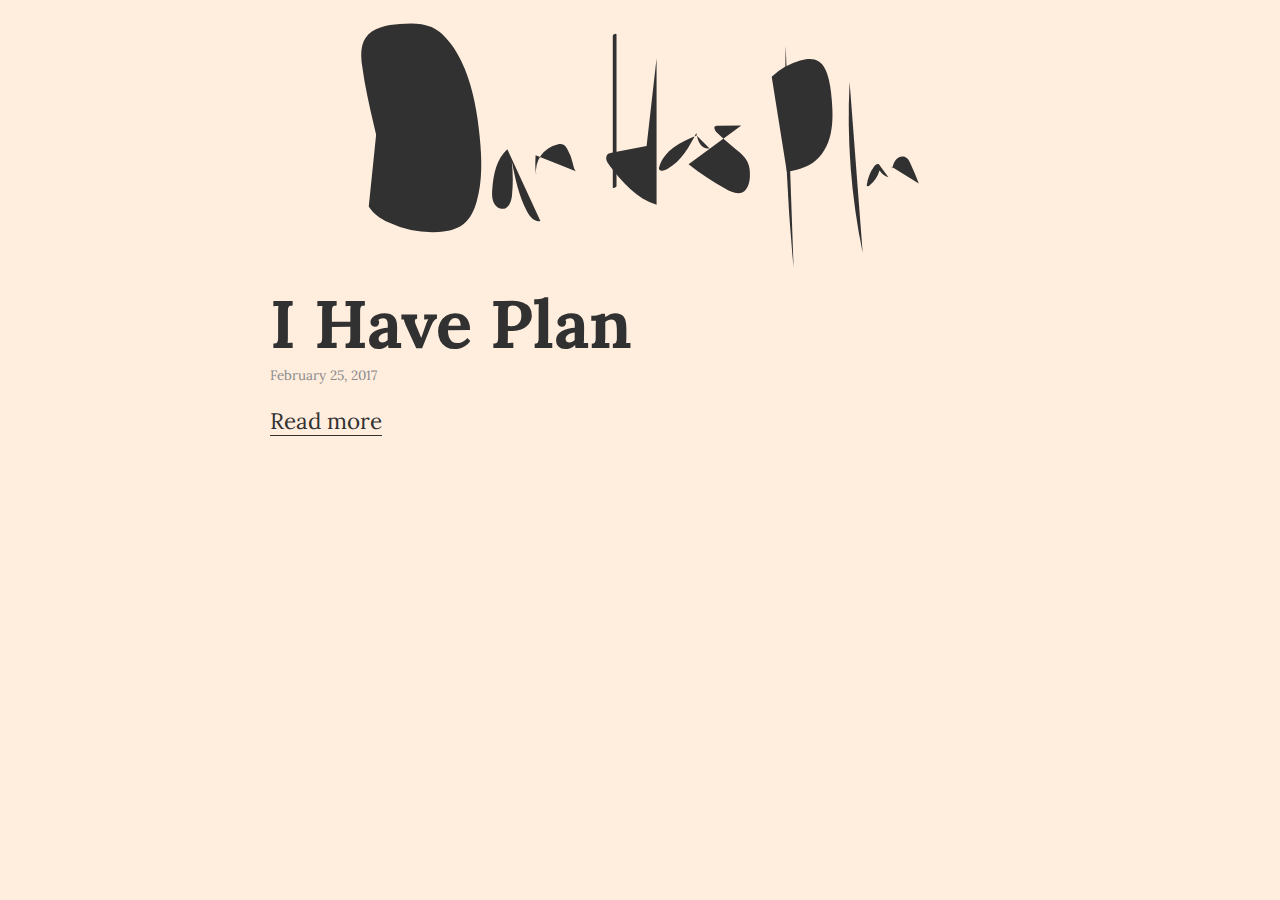
<file: index.html>
<!DOCTYPE html>
<html>
<head>
	<meta name="generator" content="Hugo 0.18.1" />
  <title>Dan Has Plan</title>
  <meta charset="UTF-8">
  <meta name="description" content="">
  <link href="https://fonts.googleapis.com/css?family=Lora" rel="stylesheet">
  <link rel="stylesheet" href="/css/main-286b425e.css" />
</head>


<body>
  <div class="l-content">
    <header>
  <div class="c-header">
    <div class="c-header__text">
      <h1>Dan Has Plan</h1>
    </div>
    <div class="c-header__img">
      <a href="/">
        
        <svg xmlns="http://www.w3.org/2000/svg" viewBox="0 0 690.7 304.5"><title>dan-has-plan</title><path d="M32.5,16.1,33,195.7,17.1,127.1C11.4,102.8,5.8,78.5,2.6,53.8,1.1,42.3.4,29.7,6.6,19.9,15.2,6.5,33.3,3.6,49.2,2.4c13.2-1,26.9-1.5,39,3.9a56.8,56.8,0,0,1,17.5,13c10.4,11,17.8,24.5,23.5,38.5,10.8,26.7,15.7,55.5,18.5,84.2,2.6,26.4,3.5,53.6-3.7,79.1-3,10.6-7.6,21.2-16.2,28.1s-20.2,9.3-31.3,9.9A128.3,128.3,0,0,1,34.9,247c-9.5-4.5-18.8-10.5-24.1-19.5" fill="#0c0c0c"/><path d="M181.7,156.9c-13.4,11.9-17.1,31.1-18.5,48.9-.5,5.8-.7,11.8,1.8,17s8.7,9.1,14.1,7.1,7.8-9.7,8.4-16.1a202.6,202.6,0,0,0-.3-42c4.3,21.4,8.7,43.1,19,62.3,3.4,6.3,9.4,13.1,16.3,11.4" fill="#0c0c0c"/><path d="M216.6,164.4c-.4,8.1-.8,16.2.7,24.2a34,34,0,0,1,26.3-37.6c2.5-.6,5.2-.8,7.4.3s3.4,3.1,4.5,5a64.4,64.4,0,0,1,6.8,17.2c.9,3.7,1.5,7.7,3.9,10.7" fill="#0c0c0c"/><path d="M314.1,16.1V203.1" fill="#0c0c0c"/><path d="M311.8,16.9V204c0,1.7,4.6-.1,4.6-1.7V15.2c0-1.7-4.6.1-4.6,1.7Z" fill="#0c0c0c"/><path d="M365.8,44.7V225.4c-24.5-7.7-42.6-28-58-48.5-1.6-2.2-3.3-4.4-3.9-7s0-5.7,2.2-7.3a10.3,10.3,0,0,1,4.1-1.4l43.3-8.2" fill="#0c0c0c"/><path d="M415.2,140c-9.7,4.1-19.5,8.2-28,14.4s-15.7,14.7-18.3,25a3.3,3.3,0,0,0,.1,2.6,2.8,2.8,0,0,0,1.7,1.1c3,.8,6.1-.5,8.8-2,16.7-9.3,26.7-27,35.3-44.1.9,4.6,1.9,9.3,4.5,13.2s7.3,6.8,11.9,5.7" fill="#0c0c0c"/><path d="M470.3,127.7l-29.2.3c-1.3,0-2.8.1-3.7,1s.1,4.8,2,6.6q11.1,10.7,23,20.4c6.1,4.9,12.5,9.9,15.8,17,2.5,5.4,2.9,11.6,2.7,17.6s-2.1,16.1-8.8,19.4-14.7-.4-21.3-4.2c-15.8-9.2-31.3-19-45.5-30.5" fill="#0c0c0c"/><path d="M525.1,29a2223.5,2223.5,0,0,0,9.7,274.1" fill="#0c0c0c"/><path d="M507.8,67.5a84.5,84.5,0,0,1,35.2-20c7.8-2.2,16.7-3.1,23.4,1.4,4.9,3.3,7.8,8.9,9.7,14.5,3.5,10.1,4.8,20.9,5.7,31.6,1.2,14.3,1.9,28.9-1.3,43s-10.4,27.7-22.3,35.8c-9.3,6.3-20.6,8.9-31.7,11" fill="#0c0c0c"/><path d="M603.9,73.9a830,830,0,0,0,16.1,210.6" fill="#0c0c0c"/><path d="M640,175.6c-1.9-1.4-4.4.6-5.7,2.4a50.7,50.7,0,0,0-9.2,22.9,1.9,1.9,0,0,0,.1,1.2c.5,1,2,.4,2.9-.2a37.3,37.3,0,0,0,12.7-18.7,22.1,22.1,0,0,0,11,8.4" fill="#0c0c0c"/><path d="M655.8,178.4a5.4,5.4,0,0,1,.2,4.1c.9-4.2,1.9-8.5,4.5-12s7.2-5.7,11.3-4.2,5.5,5,7.2,8.4q5.7,12,10.2,24.6" fill="#0c0c0c"/></svg>
      </a>

    </div>
  </div>
</header>

    <main>
      
      
        <article class="c-entry-blurb">
          <h2 class="c-entry-blurb__title">
            <a href="/entries/i-have-plan/">
                I Have Plan
            </a>
          </h1>
          <div class="c-entry-blurb__date">
            February 25, 2017
          </div>
          
          <a href="/entries/i-have-plan/">
              Read more
          </a>
        </article>
      
      
    </main>

  </div>
</body>
<html>
</file>
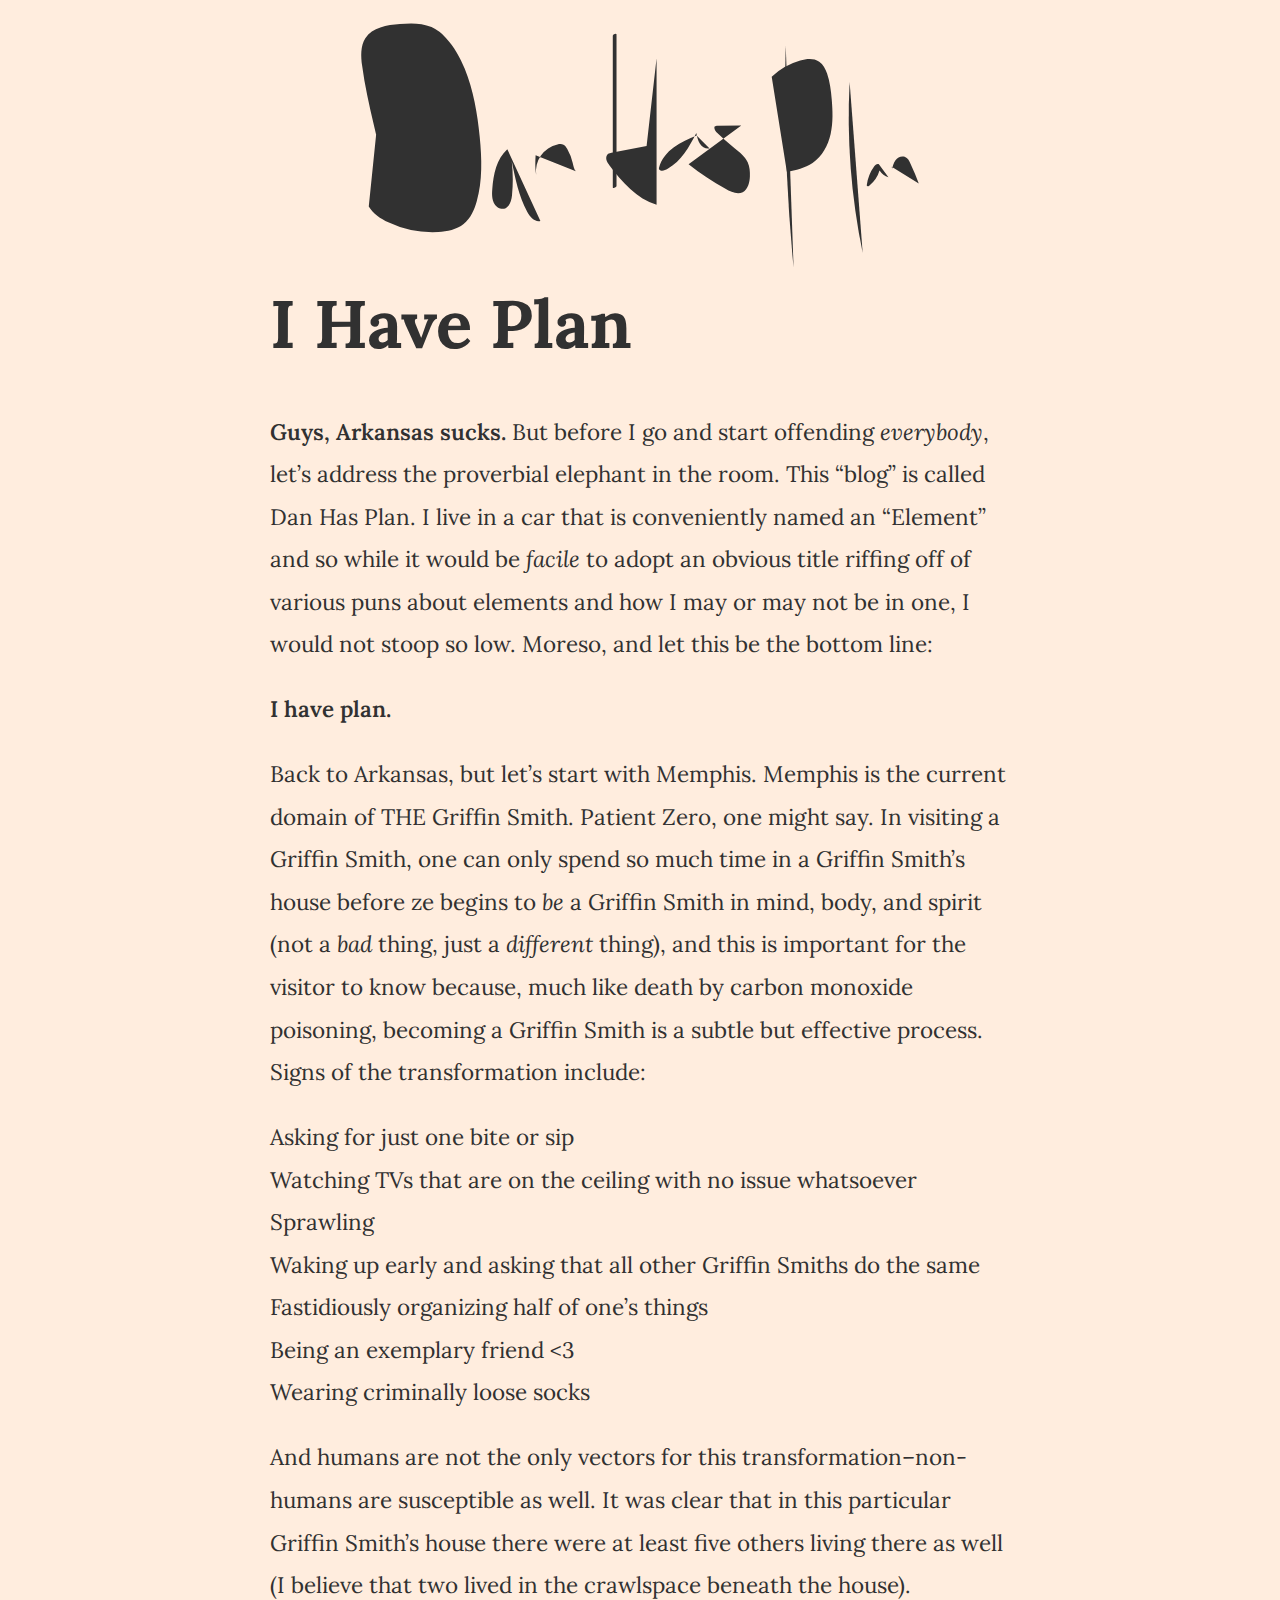
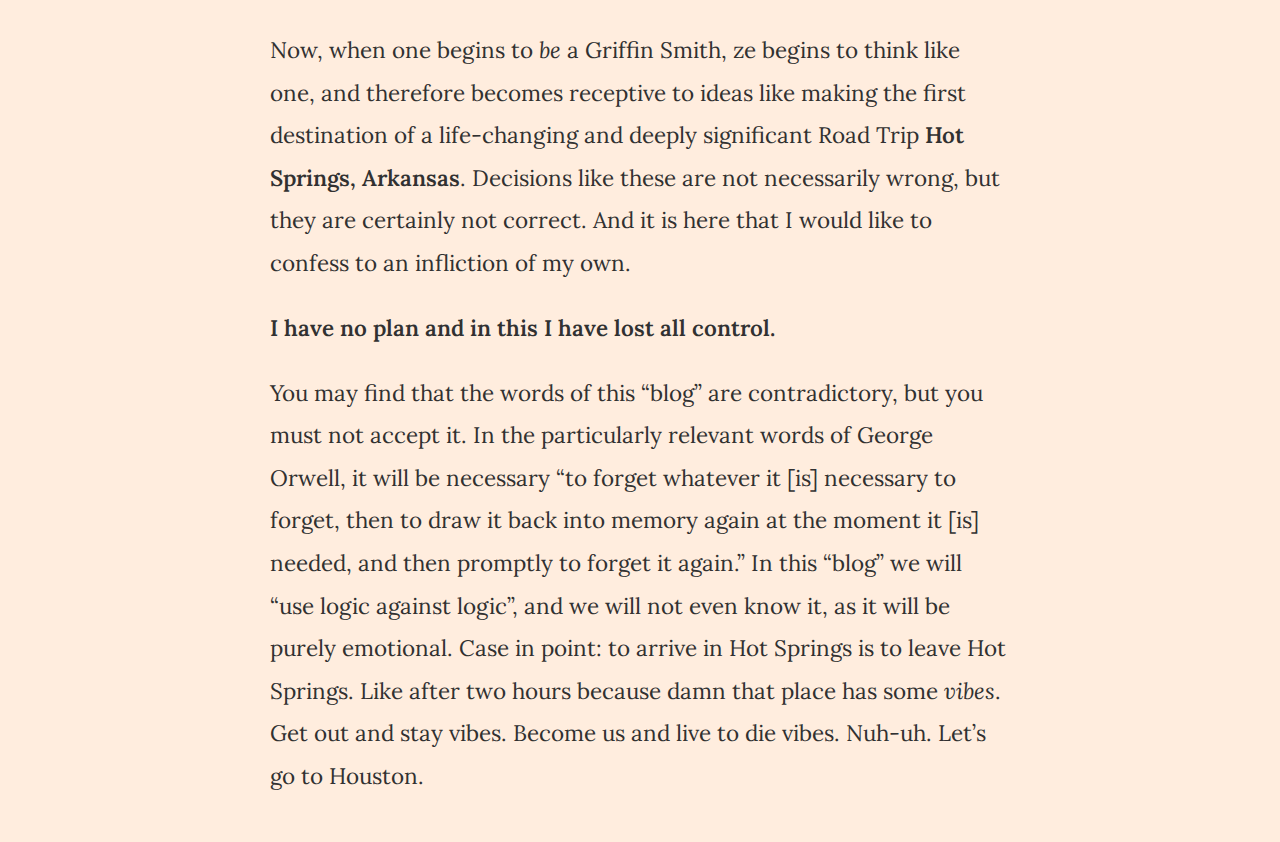
<file: entries/i-have-plan/index.html>
<!DOCTYPE html>
<html>
<head>
  <title>I Have Plan</title>
  <meta charset="UTF-8">
  <meta name="description" content="">
  <link href="https://fonts.googleapis.com/css?family=Lora" rel="stylesheet">
  <link rel="stylesheet" href="/css/main-286b425e.css" />
</head>

<body>

  <div class="l-content">
    <header>
  <div class="c-header">
    <div class="c-header__text">
      <h1>Dan Has Plan</h1>
    </div>
    <div class="c-header__img">
      <a href="/">
        
        <svg xmlns="http://www.w3.org/2000/svg" viewBox="0 0 690.7 304.5"><title>dan-has-plan</title><path d="M32.5,16.1,33,195.7,17.1,127.1C11.4,102.8,5.8,78.5,2.6,53.8,1.1,42.3.4,29.7,6.6,19.9,15.2,6.5,33.3,3.6,49.2,2.4c13.2-1,26.9-1.5,39,3.9a56.8,56.8,0,0,1,17.5,13c10.4,11,17.8,24.5,23.5,38.5,10.8,26.7,15.7,55.5,18.5,84.2,2.6,26.4,3.5,53.6-3.7,79.1-3,10.6-7.6,21.2-16.2,28.1s-20.2,9.3-31.3,9.9A128.3,128.3,0,0,1,34.9,247c-9.5-4.5-18.8-10.5-24.1-19.5" fill="#0c0c0c"/><path d="M181.7,156.9c-13.4,11.9-17.1,31.1-18.5,48.9-.5,5.8-.7,11.8,1.8,17s8.7,9.1,14.1,7.1,7.8-9.7,8.4-16.1a202.6,202.6,0,0,0-.3-42c4.3,21.4,8.7,43.1,19,62.3,3.4,6.3,9.4,13.1,16.3,11.4" fill="#0c0c0c"/><path d="M216.6,164.4c-.4,8.1-.8,16.2.7,24.2a34,34,0,0,1,26.3-37.6c2.5-.6,5.2-.8,7.4.3s3.4,3.1,4.5,5a64.4,64.4,0,0,1,6.8,17.2c.9,3.7,1.5,7.7,3.9,10.7" fill="#0c0c0c"/><path d="M314.1,16.1V203.1" fill="#0c0c0c"/><path d="M311.8,16.9V204c0,1.7,4.6-.1,4.6-1.7V15.2c0-1.7-4.6.1-4.6,1.7Z" fill="#0c0c0c"/><path d="M365.8,44.7V225.4c-24.5-7.7-42.6-28-58-48.5-1.6-2.2-3.3-4.4-3.9-7s0-5.7,2.2-7.3a10.3,10.3,0,0,1,4.1-1.4l43.3-8.2" fill="#0c0c0c"/><path d="M415.2,140c-9.7,4.1-19.5,8.2-28,14.4s-15.7,14.7-18.3,25a3.3,3.3,0,0,0,.1,2.6,2.8,2.8,0,0,0,1.7,1.1c3,.8,6.1-.5,8.8-2,16.7-9.3,26.7-27,35.3-44.1.9,4.6,1.9,9.3,4.5,13.2s7.3,6.8,11.9,5.7" fill="#0c0c0c"/><path d="M470.3,127.7l-29.2.3c-1.3,0-2.8.1-3.7,1s.1,4.8,2,6.6q11.1,10.7,23,20.4c6.1,4.9,12.5,9.9,15.8,17,2.5,5.4,2.9,11.6,2.7,17.6s-2.1,16.1-8.8,19.4-14.7-.4-21.3-4.2c-15.8-9.2-31.3-19-45.5-30.5" fill="#0c0c0c"/><path d="M525.1,29a2223.5,2223.5,0,0,0,9.7,274.1" fill="#0c0c0c"/><path d="M507.8,67.5a84.5,84.5,0,0,1,35.2-20c7.8-2.2,16.7-3.1,23.4,1.4,4.9,3.3,7.8,8.9,9.7,14.5,3.5,10.1,4.8,20.9,5.7,31.6,1.2,14.3,1.9,28.9-1.3,43s-10.4,27.7-22.3,35.8c-9.3,6.3-20.6,8.9-31.7,11" fill="#0c0c0c"/><path d="M603.9,73.9a830,830,0,0,0,16.1,210.6" fill="#0c0c0c"/><path d="M640,175.6c-1.9-1.4-4.4.6-5.7,2.4a50.7,50.7,0,0,0-9.2,22.9,1.9,1.9,0,0,0,.1,1.2c.5,1,2,.4,2.9-.2a37.3,37.3,0,0,0,12.7-18.7,22.1,22.1,0,0,0,11,8.4" fill="#0c0c0c"/><path d="M655.8,178.4a5.4,5.4,0,0,1,.2,4.1c.9-4.2,1.9-8.5,4.5-12s7.2-5.7,11.3-4.2,5.5,5,7.2,8.4q5.7,12,10.2,24.6" fill="#0c0c0c"/></svg>
      </a>

    </div>
  </div>
</header>


    <main>
      <article>
        <div class="c-entry">
          <h2 class="c-entry__title">I Have Plan</h2>
          <p><strong>Guys, Arkansas sucks.</strong> But before I go and start offending <em>everybody</em>, let&rsquo;s address the proverbial elephant in the room. This &ldquo;blog&rdquo; is called Dan Has Plan. I live in a car that is conveniently named an &ldquo;Element&rdquo; and so while it would be <em>facile</em> to adopt an obvious title riffing off of various puns about elements and how I may or may not be in one, I would not stoop so low. Moreso, and let this be the bottom line:</p>

<p><strong>I have plan.</strong></p>

<p>Back to Arkansas, but let&rsquo;s start with Memphis. Memphis is the current domain of THE Griffin Smith. Patient Zero, one might say. In visiting a Griffin Smith, one can only spend so much time in a Griffin Smith&rsquo;s house before ze begins to <em>be</em> a Griffin Smith in mind, body, and spirit (not a <em>bad</em> thing, just a <em>different</em> thing), and this is important for the visitor to know because, much like death by carbon monoxide poisoning, becoming a Griffin Smith is a subtle but effective process. Signs of the transformation include:</p>

<ul>
<li>Asking for just one bite or sip</li>
<li>Watching TVs that are on the ceiling with no issue whatsoever</li>
<li>Sprawling</li>
<li>Waking up early and asking that all other Griffin Smiths do the same</li>
<li>Fastidiously organizing half of one&rsquo;s things</li>
<li>Being an exemplary friend &lt;3</li>
<li>Wearing criminally loose socks</li>
</ul>

<p>And humans are not the only vectors for this transformation&ndash;non-humans are susceptible as well. It was clear that in this particular Griffin Smith&rsquo;s house there were at least five others living there as well (I believe that two lived in the crawlspace beneath the house).</p>

<p>Now, when one begins to <em>be</em> a Griffin Smith, ze begins to think like one, and therefore becomes receptive to ideas like making the first destination of a life-changing and deeply significant Road Trip <strong>Hot Springs, Arkansas</strong>. Decisions like these are not necessarily wrong, but they are certainly not correct. And it is here that I would like to confess to an infliction of my own.</p>

<p><strong>I have no plan and in this I have lost all control.</strong></p>

<p>You may find that the words of this &ldquo;blog&rdquo; are contradictory, but you must not accept it. In the particularly relevant words of George Orwell, it will be necessary &ldquo;to forget whatever it [is] necessary to forget, then to draw it back into memory again at the moment it [is] needed, and then promptly to forget it again.&rdquo; In this &ldquo;blog&rdquo; we will &ldquo;use logic against logic&rdquo;, and we will not even know it, as it will be purely emotional. Case in point: to arrive in Hot Springs is to leave Hot Springs. Like after two hours because damn that place has some <em>vibes</em>. Get out and stay vibes. Become us and live to die vibes. Nuh-uh. Let&rsquo;s go to Houston.</p>
        </div>
      </article>
    </main>
  </div>

</body>
<html>
</file>
<file: css/main-286b425e.css>
html,body,div,span,applet,object,iframe,h1,h2,h3,h4,h5,h6,p,blockquote,pre,a,abbr,acronym,address,big,cite,code,del,dfn,em,img,ins,kbd,q,s,samp,small,strike,strong,sub,sup,tt,var,b,u,i,center,dl,dt,dd,ol,ul,li,fieldset,form,label,legend,table,caption,tbody,tfoot,thead,tr,th,td,article,aside,canvas,details,embed,figure,figcaption,footer,header,hgroup,menu,nav,output,ruby,section,summary,time,mark,audio,video{margin:0;padding:0;border:0;font-size:100%;font:inherit;vertical-align:baseline}article,aside,details,figcaption,figure,footer,header,hgroup,menu,nav,section{display:block}body{line-height:1}ol,ul{list-style:none}blockquote,q{quotes:none}blockquote:before,blockquote:after{content:"";content:none}q:before,q:after{content:"";content:none}table{border-collapse:collapse;border-spacing:0}html{-webkit-box-sizing:border-box;box-sizing:border-box;font-size:100%}@media screen and (min-width: 26em){html{font-size:-webkit-calc(1em + (1.1 - 1) * (100vw - 26em) / (48 - 26));font-size:calc(1em + (1.1 - 1) * (100vw - 26em) / (48 - 26))}}@media screen and (min-width: 48em){html{font-size:-webkit-calc(1.1em + (1.2 - 1.1) * (100vw - 48em) / (64 - 48));font-size:calc(1.1em + (1.2 - 1.1) * (100vw - 48em) / (64 - 48))}}@media screen and (min-width: 64em){html{font-size:-webkit-calc(1.2em + (1.3 - 1.2) * (100vw - 48em) / (64 - 48));font-size:calc(1.2em + (1.3 - 1.2) * (100vw - 48em) / (64 - 48))}}@media screen and (min-width: 86em){html{font-size:1.4rem}}*,*::before,*::after{-webkit-box-sizing:inherit;box-sizing:inherit}img{height:auto;max-height:100%;max-width:100%;width:auto}body{background-color:#ffedde;font-family:"Lora",serif;color:#313131;line-height:1.9}h2{font-size:3rem;font-weight:bold;line-height:1.2}strong{font-weight:600}em{font-style:italic}a,a:active,a:hover,a:visited{color:#313131;border-bottom:1px solid #313131;text-decoration:none}a:active,a:hover{color:#646464;border-bottom:1px solid transparent}.l-content{padding:1em;margin:0 auto;max-width:35em;width:100%}.l-header{margin-bottom:2em}.c-header__text{margin:-1px;padding:0;width:1px;height:1px;overflow:hidden;position:absolute;clip:rect(0 0 0 0);clip:rect(0, 0, 0, 0)}.c-header__img{margin:0 auto;width:90%;max-width:25em}.c-header__img a{border:0}.c-header__img svg path{fill:#313131}.c-header__img svg path:hover{fill:#000}.c-entry-blurb__title a{border:0}.c-entry-blurb__date{font-size:.6rem;color:#8a8a8a;margin-bottom:.8em}.c-entry__title{margin-bottom:.7em}.c-entry p,.c-entry ol,.c-entry ul{margin-bottom:1em}.c-entry ol{list-style-type:disc;padding-left:2em}
</file>
